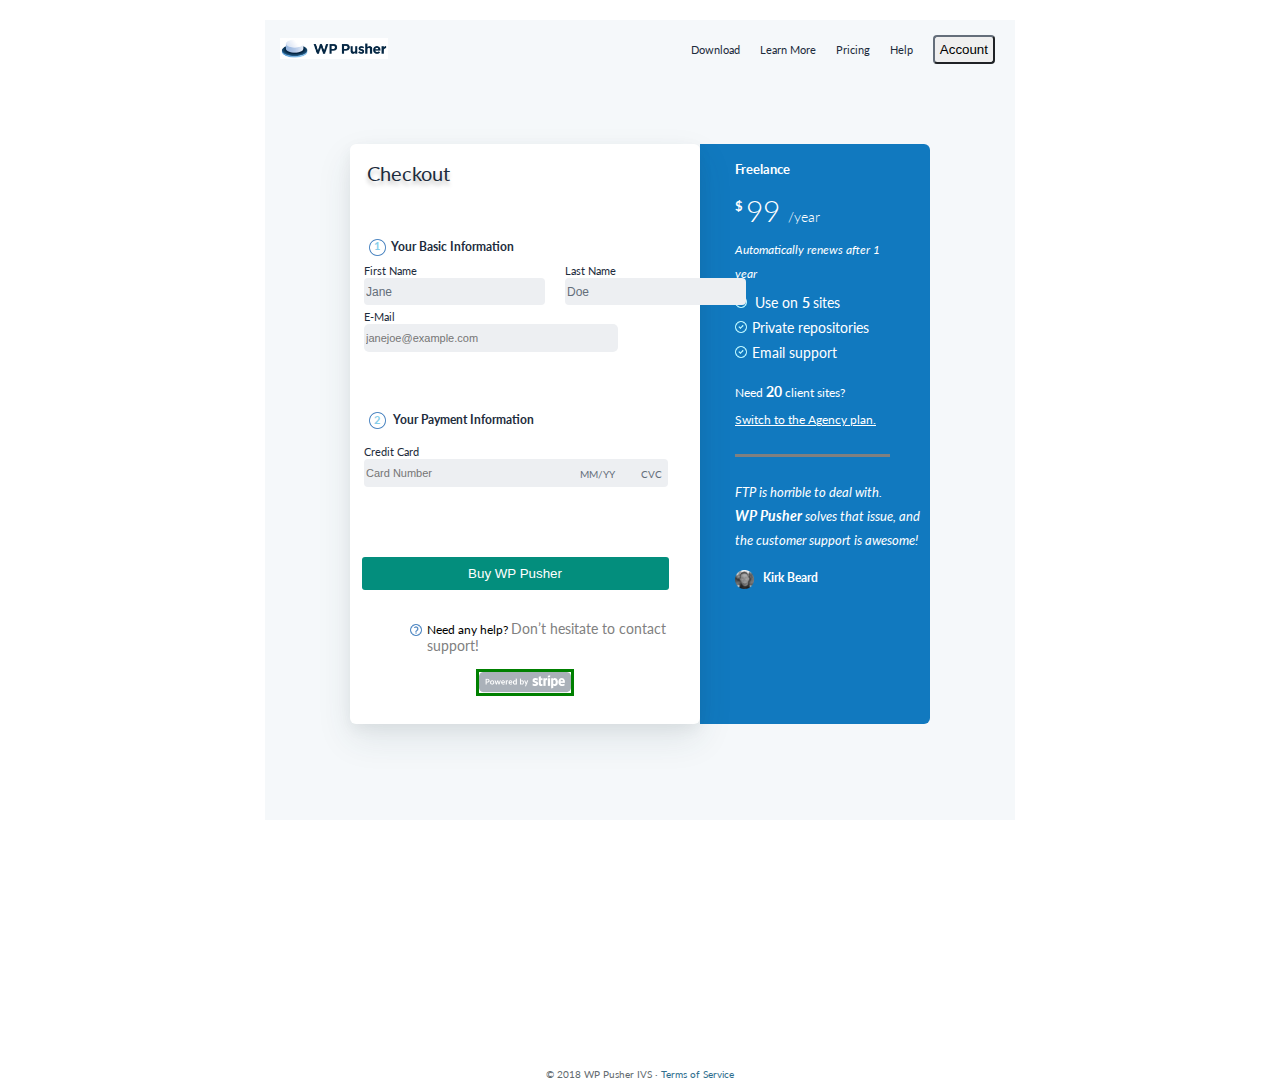
<file: index.html>
<!DOCTYPE html>
<html>

<head>

    <title>Assignment 3</title>

    <meta name="viewport" content="width=device-width, initial-scale=1.0">

    <link rel="stylesheet" href="styles.css">

    <link rel="preconnect" href="https://fonts.googleapis.com">
    <link rel="preconnect" href="https://fonts.gstatic.com" crossorigin>
    <link
        href="https://fonts.googleapis.com/css2?family=Lato:ital,wght@0,100;0,300;0,400;0,700;0,900;1,100;1,300;1,400;1,700;1,900&display=swap"
        rel="stylesheet">


</head>

<body>



    <div class="container">

        <nav>

            <div class="logo-icon">
                <img src="/Assets/images/wppusher-logo copy.jpg">
            </div>
            <div class="header">
                <div>Download</div>
                <div> Learn More</div>

                <div> Pricing</div>

                <div> Help</div>

                <div><button>Account</button></div>

            </div>
        </nav>



        <main>

            <div class="box1">

                <div id="check">Checkout</div>

                <div id="info">

                    <div id="let">

                        <img src="/Assets/images/Oval 2 Copy.jpg">

                        <div> <span style="font-size: 11px; color: skyblue;">1</span> </div>

                    </div>

                    <div>Your Basic Information</div>


                </div>


                <div id="Names">

                    <div>
                        <label for="First Name">First Name</label><br>
                        <input type="text" placeholder="Jane">

                    </div>



                    <div>

                        <label for="Last Name">Last Name</label><br>
                        <input type="text" placeholder="Doe">


                    </div>

                </div>

                <div id="email">
                    <label for="email">E-Mail</label> <br>
                    <input type="text" placeholder="janejoe@example.com">

                </div>


                <div id="payment">

                    <div id="num">
                        <img src="/Assets/images/Oval 2 Copy.jpg">

                        <div> <span style="font-size: 11px; color: skyblue;">2</span></div>
                    </div>

                    <div>Your Payment Information</div>

                </div>


                <div id="card">

                    <div>

                        <label for="Card">Credit Card</label><br>
                        <input type="text" placeholder="Card Number">

                        <div id="month">MM/YY</div>
                        <div id="cvc">CVC</div>

                    </div>



                </div>


                <div id="push">

                    <button> Buy WP Pusher</button>
                </div>


                <div id="footer">
                    <div id="footer-icon">
                        <img src="/Assets/images/Mask.jpg">
                    </div>

                    <div id="help" style="font-size:12px ;">Need any help? <span style="color:gray">Don’t hesitate to
                            contact support!</span></div>

                </div>

                <div id="strip">

                    <img src="/Assets/images/powered_by_stripe.png">
                </div>



            </div>











            <div class="box2">

                <div id="first-line"> Freelance</div>

                <div id="second-line"> <sup>$ </sup> 99 <span>/year</span></div>

                <div id="third-line">Automatically renews after 1 year</div>

                <div id="fourth-line">


                    <div>
                        <img src="/Assets/images/Combined Shape.jpg"> <span style="margin-left:5px;">Use on <span
                                style="font-weight: 700;"> 5 </span> sites </span>
                    </div>

                    <div>
                        <img src="/Assets/images/Combined Shape.jpg"><span style="margin-left:5px;">Private repositories
                        </span>
                    </div>

                    <div>
                        <img src="/Assets/images/Combined Shape.jpg"><span style="margin-left:5px;">Email support
                        </span>

                    </div>

                </div>

                <div id="fifth-line">

                    <p>Need<span style="font-weight: 700;"> 20</span> client sites? </p>

                    <p style="text-decoration: underline;"> Switch to the Agency plan.</p>
                </div>


                <div id="sixth-line">

                    FTP is horrible to deal with. <br>
                    <span style="font-weight: 700;"> WP Pusher</span> solves that issue, and the customer support is
                    awesome!
                </div>


                <div id="seventh-line">

                    <img src="/Assets/images/Bitmap.jpg">
                    Kirk Beard
                </div>




            </div>




            <div id="Terms">

                © 2018 WP Pusher IVS · <span style="color:#31708F; font-size: 10px;"> Terms of Service</span>

            </div>



        </main>












</body>





























</html>
</file>
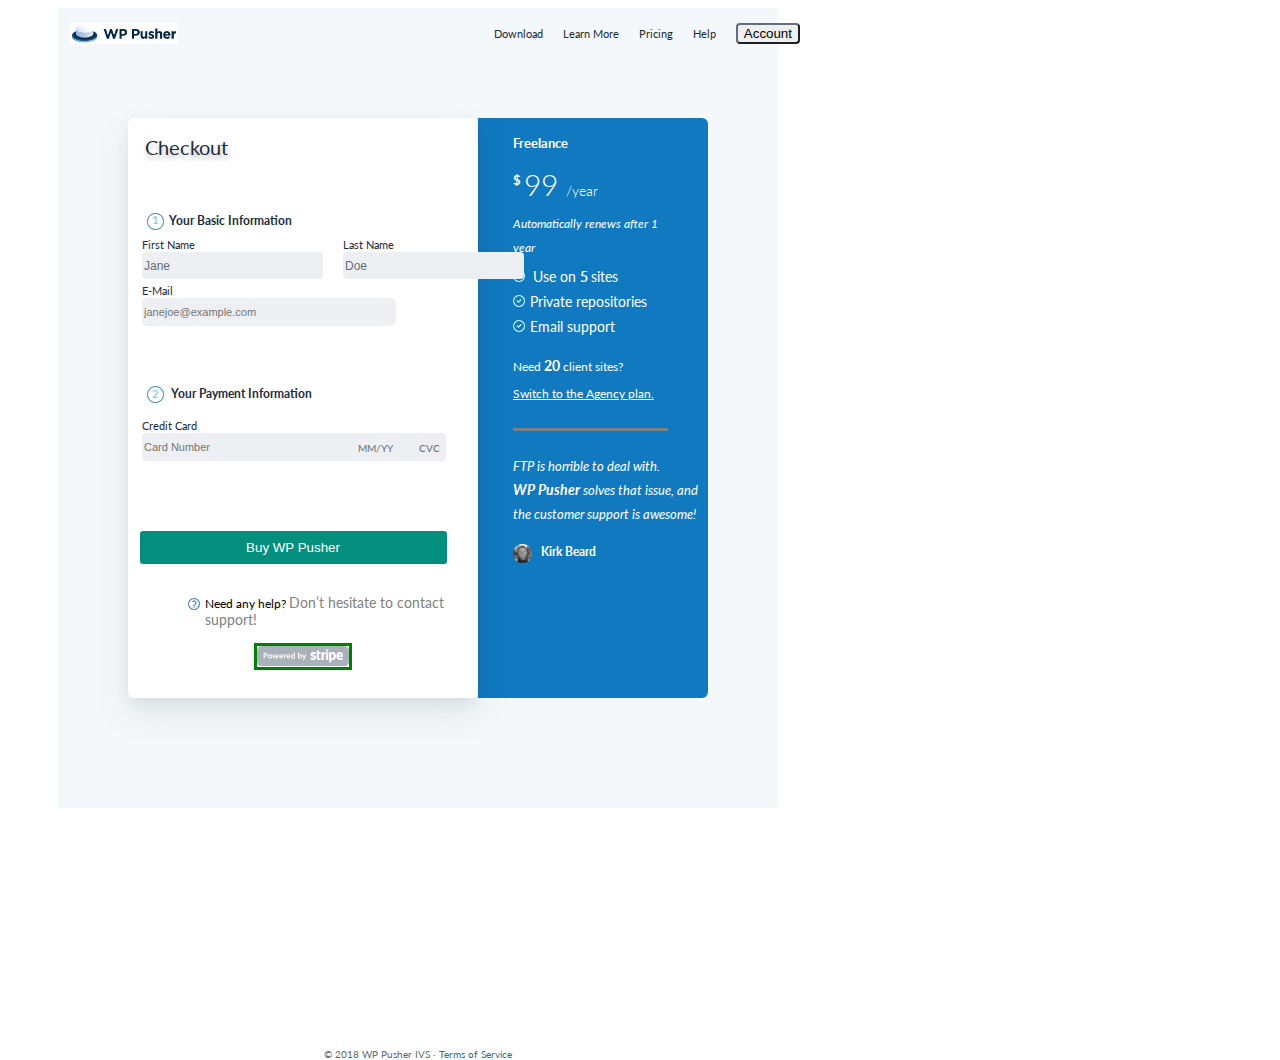
<file: index1.html>
<!DOCTYPE html>
<html>

<head>

    <title>Assignment 3</title>

    <meta name="viewport" content="width=device-width, initial-scale=1.0">

    <link rel="stylesheet" href="index1.css">

    <link rel="preconnect" href="https://fonts.googleapis.com">
    <link rel="preconnect" href="https://fonts.gstatic.com" crossorigin>
    <link
        href="https://fonts.googleapis.com/css2?family=Lato:ital,wght@0,100;0,300;0,400;0,700;0,900;1,100;1,300;1,400;1,700;1,900&display=swap"
        rel="stylesheet">


</head>

<body>



    <div class="container">


        <div class="logo-icon">
            <img src="/Assets/images/wppusher-logo copy.jpg">
        </div>

        <div class="header">
            <div id="download-icon">Download</div>

            <div id="learn-icon"> Learn More</div>

            <div id="price"> Pricing</div>

            <div id="help"> Help</div>

            <div><button>Account</button></div>







        </div>


        <div class="box1">

            <div id="check">Checkout</div>

            <div id="info">

                <div id="let">

                    <img src="/Assets/images/Oval 2 Copy.jpg">

                    <div> <span style="font-size: 11px; color: skyblue;">1</span> </div>

                </div>

                <div>Your Basic Information</div>


            </div>


            <div id="Names">

                <div>
                    <label for="First Name">First Name</label><br>
                    <input type="text" placeholder="Jane">

                </div>



                <div>

                    <label for="Last Name">Last Name</label><br>
                    <input type="text" placeholder="Doe">


                </div>

            </div>

            <div id="email">
                <label for="email">E-Mail</label> <br>
                <input type="text" placeholder="janejoe@example.com">

            </div>


            <div id="payment">

                <div id="num">
                    <img src="/Assets/images/Oval 2 Copy.jpg">

                    <div> <span style="font-size: 11px; color: skyblue;">2</span></div>
                </div>

                <div>Your Payment Information</div>

            </div>


            <div id="card">

                <div>

                    <label for="Card">Credit Card</label><br>
                    <input type="text" placeholder="Card Number">

                    <div id="month">MM/YY</div>
                    <div id="cvc">CVC</div>

                </div>



            </div>


            <div id="push">

                <button> Buy WP Pusher</button>
            </div>


            <div id="footer">
                <div id="footer-icon">
                    <img src="/Assets/images/Mask.jpg">
                </div>

                <div id="help" style="font-size:12px ;">Need any help? <span style="color:gray">Don’t hesitate to contact support!</span></div>

            </div>

            <div id="strip">

                <img src="/Assets/images/powered_by_stripe.png">
            </div>



        </div>











        <div class="box2">

            <div id="first-line"> Freelance</div>

            <div id="second-line"> <sup>$ </sup> 99 <span>/year</span></div>

            <div id="third-line">Automatically renews after 1 year</div>

            <div id="fourth-line">


                <div>
                    <img src="/Assets/images/Combined Shape.jpg"> <span style="margin-left:5px;">Use on <span
                            style="font-weight: 700;"> 5 </span> sites </span>
                </div>

                <div>
                    <img src="/Assets/images/Combined Shape.jpg"><span style="margin-left:5px;">Private repositories
                    </span>
                </div>

                <div>
                    <img src="/Assets/images/Combined Shape.jpg"><span style="margin-left:5px;">Email support </span>

                </div>

            </div>

            <div id="fifth-line">

                <p>Need<span style="font-weight: 700;"> 20</span> client sites? </p>

                <p style="text-decoration: underline;"> Switch to the Agency plan.</p>
            </div>


            <div id="sixth-line">

                FTP is horrible to deal with. <br>
                <span style="font-weight: 700;"> WP Pusher</span> solves that issue, and the customer support is
                awesome!
            </div>


            <div id="seventh-line">

                <img src="/Assets/images/Bitmap.jpg">
                Kirk Beard
            </div>




        </div>




        <div id="Terms">

            © 2018 WP Pusher IVS · <span style="color:#31708F; font-size: 10px;"> Terms of Service</span>

        </div>
















</body>





























</html>
</file>
<file: styles.css>
body {
  font-family: Lato;
  margin-bottom: 100px;
  flex-shrink: 0;
}

.container {
  width: 750px;

  height: 800px;

  background-color: #f5f8fa;

  margin: 0 auto;
  flex-shrink: 0;

  border: none;
}

.logo-icon img {
  height: 21px;
}

.logo-icon {
  margin-left: 15px;
}

nav {
  display: flex;
  justify-content: space-between;
  align-items: center;
  padding-top: 15px;
  margin-top: 20px;
}

.header {
  display: flex;
  gap: 20px;
  align-items: center;
  margin-right: 20px;
  color: #1d2c3c;

  font-size: 11px;
}

.header div button {
  border-color: #646e7a;

  border-radius: 4px;

  padding: 5px 5px 5px 5px;
}

main {
  display: flex;
  justify-content: center;

  margin-top: 80px;
}

.box1 {
  width: 350px;

  height: 580px;

  background-color: white;

  box-shadow: 0px 5px 15px 0px rgba(0, 0, 0, 0.05),
    0px 15px 35px 0px rgba(43, 64, 78, 0.1);
  border-radius: 6px;

  position: relative;
}

#check {
  position: absolute;

  top: 17px;
  left: 17px;

  font-size: 20px;

  color: #1d2c3c;

  text-shadow: 0px 4px 4px rgba(0, 0, 0, 0.25);

  font-weight: 400;
}

#info {
  display: flex;

  flex-shrink: 0;

  margin-top: 95px;
  margin-bottom: -35px;

  gap: 7px;

  margin-left: 14px;
}

#let {
  width: 15px;
  padding-left: 5px;

  position: relative;
}

#let img {
  width: 17px;
}

#let div {
  position: absolute;

  bottom: 6px;
  right: 4px;
}

#info div {
  color: #1d2c3c;

  font-size: 12px;
  font-weight: 700;
}

#Names {
  display: flex;
  flex-shrink: 0;

  gap: 20px;

  margin-left: 14px;
  margin-top: 35px;

  margin-bottom: -25px;
}

#Names label {
  color: #1d2c3c;
  font-size: 11px;
  font-weight: 400;
}

#Names input {
  background-color: #edeff2;

  border-radius: 4px;

  border-style: none;

  padding-top: 6px;

  padding-bottom: 6px;
}

#Names ::placeholder {
  color: #646e7a;

  font-size: 12px;
  font-weight: 400;
}

#email {
  margin-top: 25px;
  margin-bottom: -15px;

  margin-left: 14px;
}

#email label {
  color: #1d2c3c;

  font-size: 11px;
  font-weight: 400;
}

#email input {
  width: 250px;
  background-color: #edeff2;
  border-radius: 5px;

  font-size: 11px;

  border: none;

  padding-top: 8px;

  padding-bottom: 8px;
}

#payment {
  display: flex;

  flex-shrink: 0;

  margin-top: 75px;
  margin-bottom: -20px;

  gap: 7px;

  margin-left: 14px;
}

#num {
  position: relative;

  padding-left: 5px;
}

#num img {
  width: 17px;
}

#num div {
  position: absolute;

  bottom: 5px;
  right: 6px;
}

#payment div {
  color: #1d2c3c;
  font-size: 12px;
  font-weight: 700;
}

#card {
  position: relative;

  margin-left: 14px;
  margin-top: 28px;
}

#card label {
  color: #1d2c3c;

  font-size: 11px;
  font-weight: 400;
}

#card input {
  color: #646e7a;

  font-size: 11px;
  font-weight: 400;

  border: none;

  padding-top: 8px;

  padding-bottom: 8px;
}

#month {
  position: absolute;
  font-size: 10px;

  top: 28px;
  right: 85px;

  color: #646e7a;

  font-weight: 400;
}

#cvc {
  position: absolute;
  font-size: 10px;

  top: 28px;
  right: 38px;

  color: #646e7a;
  font-weight: 400;
}

#card input {
  width: 300px;
  background-color: #edeff2;

  border-radius: 4px;
}

#push {
  display: flex;

  flex-shrink: 0;

  justify-content: center;
}

#push button {
  background-color: #038e7d;
  margin-top: 70px;

  margin-bottom: 150px;

  width: 307px;

  color: white;

  margin-left: -20px;

  padding-top: 9px;
  padding-bottom: 9px;
  border-radius: 3px;

  border: none;
}

#footer {
  display: flex;
  flex-shrink: 0;

  gap: 5px;

  margin-left: 60px;

  margin-top: -120px;
}

#footer-icon img {
  width: 12px;
}

#strip {
  display: flex;
  justify-content: center;

  margin-top: 15px;
}

#strip img {
  border: solid;

  border-color: green;
}

.box2 {
  display: flex;

  flex-direction: column;

  border-radius: 0px 6px 6px 0px;

  width: 195px;

  padding-left: 35px;
  height: 580px;

  background-color: #1179bf;

  color: white;
}

#first-line {
  margin-top: 17px;

  margin-bottom: 15px;
  color: #fff;
  font-size: 13px;
  font-weight: 700;
}

#second-line {
  margin-right: 15px;

  margin-bottom: 10px;

  color: #fff;
  font-size: 30px;

  font-weight: 300;
}

sup {
  font-size: small;
  font-weight: bold;
}

span {
  font-size: 14px;
}

#third-line {
  margin-bottom: 14px;

  width: 155px;

  color: #fff;

  font-size: 12px;
  font-style: italic;
  font-weight: 400;
  line-height: 24px;
}

#fourth-line {
  display: flex;
  flex-direction: column;

  margin-top: -9px;

  color: #fff;
  font-size: 12px;
  font-weight: 400;
  line-height: 24px;
}

#fourth-line div img {
  width: 12px;
}

#fifth-line {
  width: 155px;
  padding-top: 18px;

  padding-bottom: 15px;

  margin-top: -13px;
  margin-bottom: 34px;

  border: solid;

  border-bottom-color: gray;

  border-top: none;
  border-left: none;
  border-right: none;

  color: #fff;
  font-size: 12px;
  font-weight: 400;
}

#sixth-line {
  width: 185px;

  margin-top: -11px;
  margin-bottom: 8px;

  color: #fff;
  font-size: 13px;
  font-style: italic;
  font-weight: 400;
  line-height: 24px;
}

#seventh-line {
  display: flex;

  gap: 9px;

  margin-top: 10px;

  color: #fff;
  font-size: 12px;
  font-weight: 700;
}

#seventh-line img {
  width: 19px;
}

#Terms {
  position: absolute;
  bottom: -180px;
  color: #636b6f;
  text-align: center;
  font-size: 10px;

  font-weight: 400;
}
</file>
<file: index1.css>
body {
  font-family: Lato;
  margin-bottom: 100px;
  flex-shrink: 0;
}

.container {
  width: 720px;

  height: 650px;

  background-color: #f5f8fa;

  display: flex;
  flex-direction: row;

  flex-shrink: 0;

  margin-left: 50px;

  justify-content: center;
  padding-top: 150px;

  border: none;
}

.header {
  display: flex;

  position: absolute;

  top: 23px;
  right: 480px;
  gap: 20px;

  align-items: center;

  color: #1d2c3c;

  font-size: 11px;
}

.header div button {
  border-color: #646e7a;

  border-radius: 4px;
}

.logo-icon img {
  height: 21px;

  margin-right: 30px;

  position: absolute;
  top: 23px;

  left: 70px;
}

.box1 {
  width: 350px;
  margin-top: -40px;

  height: 580px;

  background-color: white;

  box-shadow: 0px 5px 15px 0px rgba(0, 0, 0, 0.05),
    0px 15px 35px 0px rgba(43, 64, 78, 0.1);
  border-radius: 6px;

  position: relative;
}

#check {
  position: absolute;

  top: 17px;
  left: 17px;

  font-size: 20px;

  color: #1d2c3c;

  text-shadow: 0px 4px 4px rgba(0, 0, 0, 0.25);

  font-weight: 400;
}

#info {
  display: flex;

  flex-shrink: 0;

  margin-top: 95px;
  margin-bottom: -35px;

  gap: 7px;

  margin-left: 14px;
}

#let {
  width: 15px;
  padding-left: 5px;

  position: relative;
}

#let img {
  width: 17px;
}

#let div {
  position: absolute;

  bottom: 6px;
  right: 4px;
}

#info div {
  color: #1d2c3c;

  font-size: 12px;
  font-weight: 700;
}

#Names {
  display: flex;
  flex-shrink: 0;

  gap: 20px;

  margin-left: 14px;
  margin-top: 35px;

  margin-bottom: -25px;
}

#Names label {
  color: #1d2c3c;
  font-size: 11px;
  font-weight: 400;
}

#Names input {
  background-color: #edeff2;

  border-radius: 4px;

  border-style: none;

  padding-top: 6px;

  padding-bottom: 6px;
}

#Names ::placeholder {
  color: #646e7a;

  font-size: 12px;
  font-weight: 400;
}

#email {
  margin-top: 25px;
  margin-bottom: -15px;

  margin-left: 14px;
}

#email label {
  color: #1d2c3c;

  font-size: 11px;
  font-weight: 400;
}

#email input {
  width: 250px;
  background-color: #edeff2;
  border-radius: 5px;

  font-size: 11px;

  border: none;

  padding-top: 8px;

  padding-bottom: 8px;
}

#payment {
  display: flex;

  flex-shrink: 0;

  margin-top: 75px;
  margin-bottom: -20px;

  gap: 7px;

  margin-left: 14px;
}

#num {
  position: relative;

  padding-left: 5px;
}

#num img {
  width: 17px;
}

#num div {
  position: absolute;

  bottom: 5px;
  right: 6px;
}

#payment div {
  color: #1d2c3c;
  font-size: 12px;
  font-weight: 700;
}

#card {
  position: relative;

  margin-left: 14px;
  margin-top: 28px;
}

#card label {
  color: #1d2c3c;

  font-size: 11px;
  font-weight: 400;
}

#card input {
  color: #646e7a;

  font-size: 11px;
  font-weight: 400;

  border: none;

  padding-top: 8px;

  padding-bottom: 8px;
}

#month {
  position: absolute;
  font-size: 10px;

  top: 28px;
  right: 85px;

  color: #646e7a;

  font-weight: 400;
}

#cvc {
  position: absolute;
  font-size: 10px;

  top: 28px;
  right: 38px;

  color: #646e7a;
  font-weight: 400;
}

#card input {
  width: 300px;
  background-color: #edeff2;

  border-radius: 4px;
}

#push {
  display: flex;

  flex-shrink: 0;

  justify-content: center;
}

#push button {
  background-color: #038e7d;
  margin-top: 70px;

  margin-bottom: 150px;

  width: 307px;

  color: white;

  margin-left: -20px;

  padding-top: 9px;
  padding-bottom: 9px;
  border-radius: 3px;

  border: none;
}

#footer {
  display: flex;
  flex-shrink: 0;

  gap: 5px;

  margin-left: 60px;

  margin-top: -120px;
}

#footer-icon img {
  width: 12px;
}

#strip {
  display: flex;
  justify-content: center;

  margin-top: 15px;
}

#strip img {
  border: solid;

  border-color: green;
}

.box2 {
  display: flex;

  flex-direction: column;

  border-radius: 0px 6px 6px 0px;

  width: 195px;
  margin-top: -40px;

  padding-left: 35px;
  height: 580px;

  background-color: #1179bf;

  color: white;
}

#first-line {
  margin-top: 17px;

  margin-bottom: 15px;
  color: #fff;
  font-size: 13px;
  font-weight: 700;
}

#second-line {
  margin-right: 15px;

  margin-bottom: 10px;

  color: #fff;
  font-size: 30px;

  font-weight: 300;
}

sup {
  font-size: small;
  font-weight: bold;
}

span {
  font-size: 14px;
}

#third-line {
  margin-bottom: 14px;

  width: 155px;

  color: #fff;

  font-size: 12px;
  font-style: italic;
  font-weight: 400;
  line-height: 24px;
}

#fourth-line {
  display: flex;
  flex-direction: column;

  margin-top: -9px;

  color: #fff;
  font-size: 12px;
  font-weight: 400;
  line-height: 24px;
}

#fourth-line div img {
  width: 12px;
}

#fifth-line {
  width: 155px;
  padding-top: 18px;

  padding-bottom: 15px;

  margin-top: -13px;
  margin-bottom: 34px;

  border: solid;

  border-bottom-color: gray;

  border-top: none;
  border-left: none;
  border-right: none;

  color: #fff;
  font-size: 12px;
  font-weight: 400;
}

#sixth-line {
  width: 185px;

  margin-top: -11px;
  margin-bottom: 8px;

  color: #fff;
  font-size: 13px;
  font-style: italic;
  font-weight: 400;
  line-height: 24px;
}

#seventh-line {
  display: flex;

  gap: 9px;

  margin-top: 10px;

  color: #fff;
  font-size: 12px;
  font-weight: 700;
}

#seventh-line img {
  width: 19px;
}

#Terms {
  position: absolute;
  bottom: -160px;
  color: #636b6f;
  text-align: center;
  font-size: 10px;

  font-weight: 400;
}
</file>
